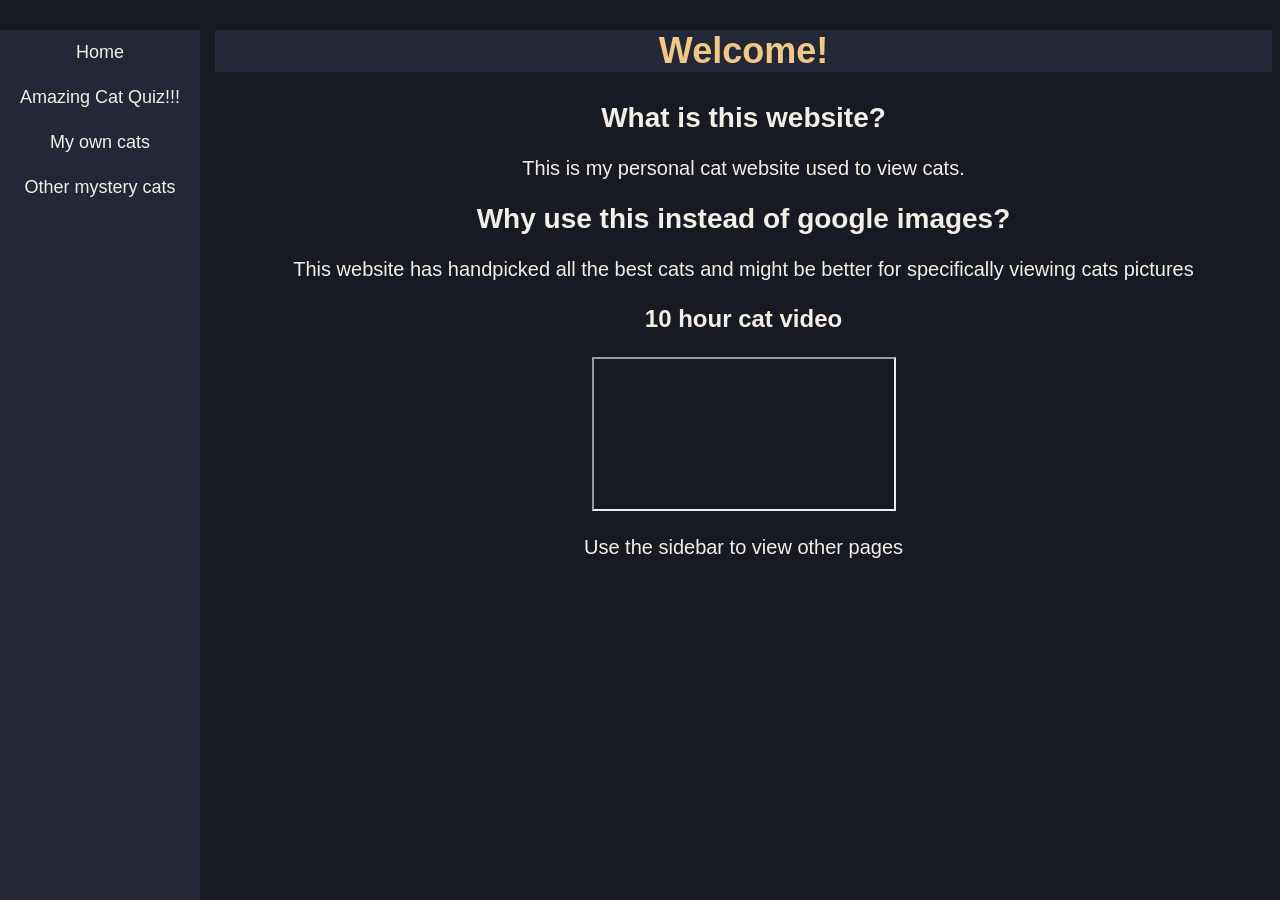
<file: index.html>
<!DOCTYPE html>
<html>
<head>
    <title>Welcome to the cat website</title>
    <link rel="icon" type="image/jpeg" href="assets/cat1.jpeg">
    <link rel="stylesheet" href="style.css">
    <meta charset="UTF-8">
</head>
    <body>
    <ul>
        <li><a href="index.html">Home</a></li> 
        <li><a href="catQuiz.html">Amazing Cat Quiz!!!</a></li>
        <li><a href="myCats.html">My own cats</a></li>
        <li><a href="otherCats.html">Other mystery cats</a></li> 

    </ul>
    <section>
        <h1>Welcome!</h1>
    </section>
        <h2> What is this website?</h2>
        <p>This is my personal cat website used to view cats.</p>
        <h2>Why use this instead of google images?</h2>
        <p>This website has handpicked all the best cats and might be better for specifically viewing cats pictures</p>
        <h3>10 hour cat video</h3>
        <iframe src="https://www.youtube.com/embed/bv3hXOCfdAw" ></iframe> 


        <p>Use the sidebar to view other pages</p>
    </body>

</html>
</file>
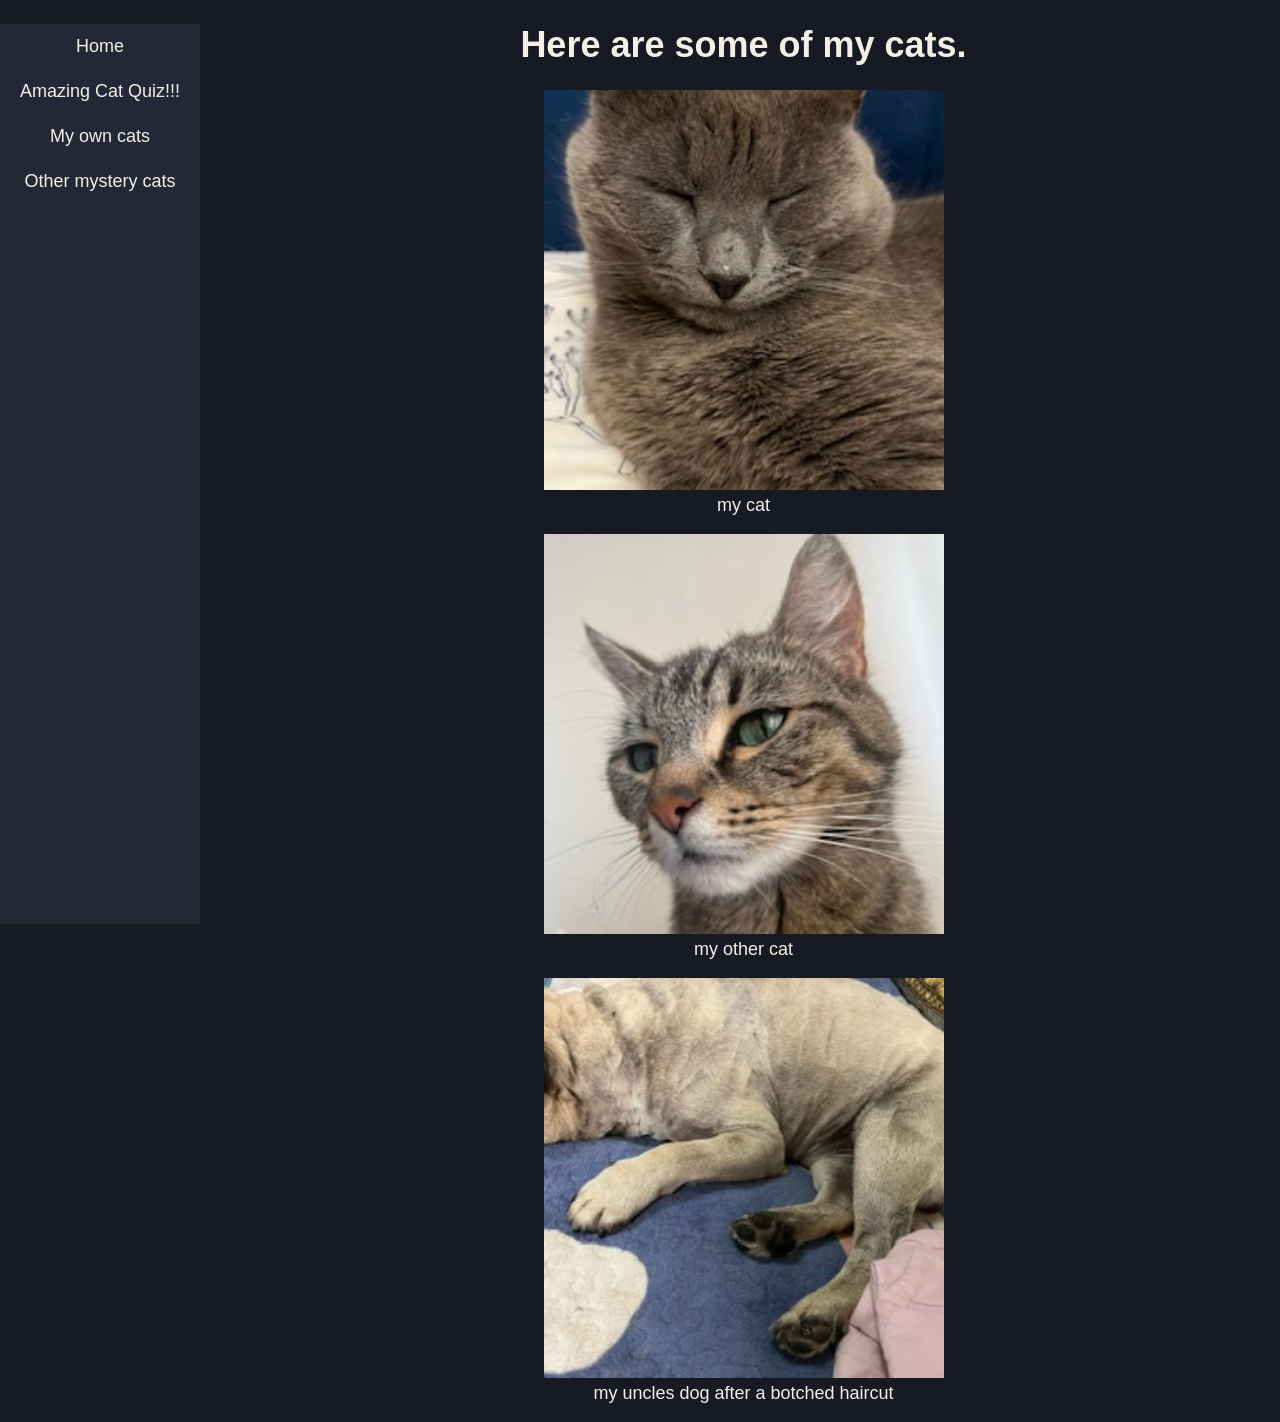
<file: myCats.html>
<!DOCTYPE html>
<html>
<head>
    <title> some of my cats</title>
    <link rel="icon" type="image/jpeg" href="https://encrypted-tbn0.gstatic.com/images?q=tbn:ANd9GcSgcmJjeUIZCKje-xDbsrZS_nz2Sl8fo-1ZF1fNppptOQ&s=10">
    <meta charset="UTF-8">
    <link rel="stylesheet" href="style.css">

</head>
    <body>
    <ul>
        <li><a href="index.html">Home</a></li> 
        <li><a href="catQuiz.html">Amazing Cat Quiz!!!</a></li>
        <li><a href="myCats.html">My own cats</a></li>
        <li><a href="otherCats.html">Other mystery cats</a></li> 
    </ul>
        <h1>Here are some of my cats.</h1>

        <figure>
        <img src="assets/cat1.jpeg">
        <figcaption>my cat</figcaption>
        </figure>

        <figure>
        <img src="assets/cat2.jpeg" >
        <figcaption>my other cat</figcaption>
        </figure>


        <figure>
        <img src="assets/dog2.jpeg">
        <figcaption>my uncles dog after a botched haircut</figcaption>
        </figure>

   
    </body>

</html>
</file>
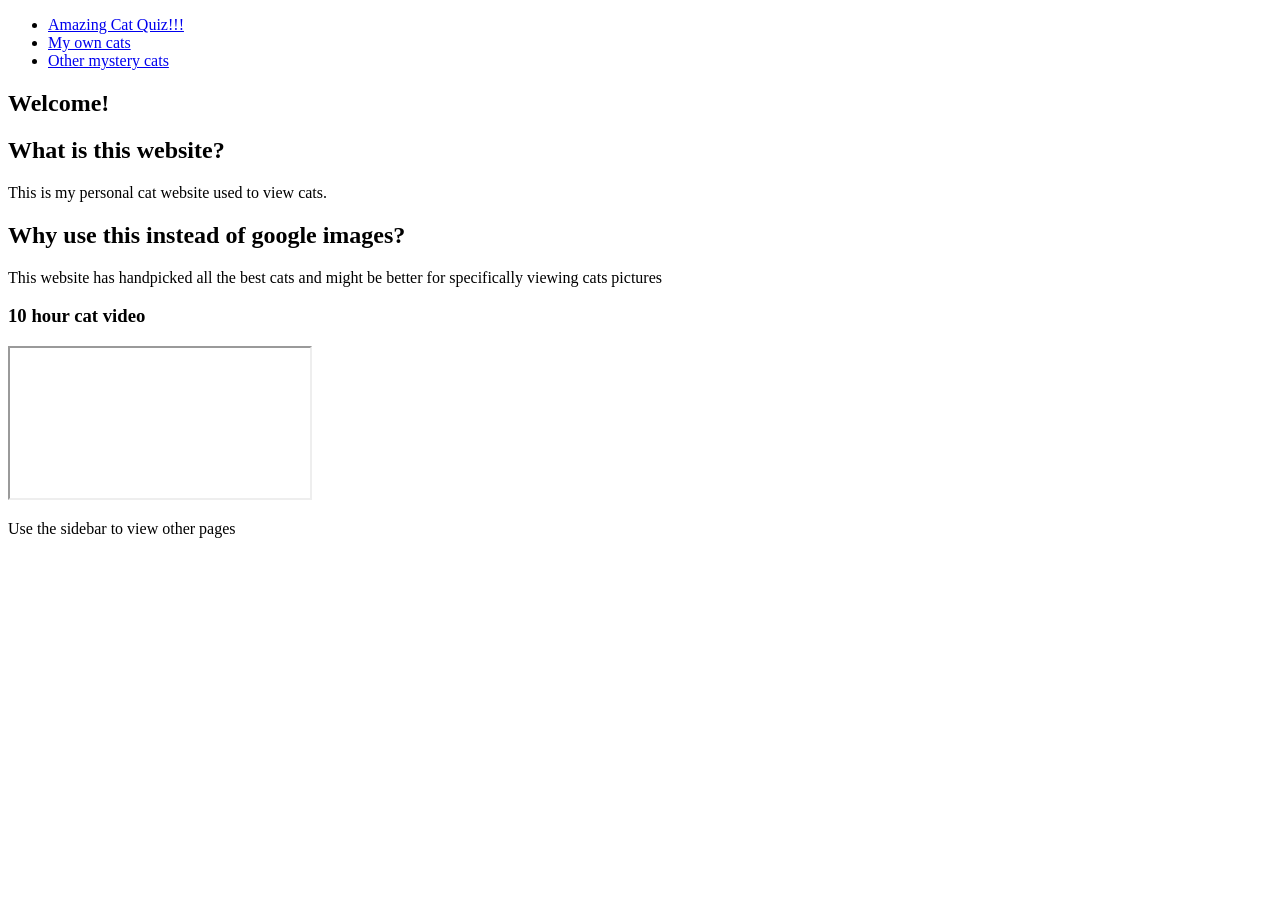
<file: welcome.html>
<!DOCTYPE html>
<html>
<head>
    <title>Welcome to the cat website</title>
    <link rel="icon" type="image/jpeg" href="assets/cat1.jpeg">
    <meta charset="UTF-8">
</head>
    <body>
    <ul>
        <li><a href="catQuiz.html">Amazing Cat Quiz!!!</a></li>
        <li><a href="myCats.html">My own cats</a></li>
        <li><a href="otherCats.html">Other mystery cats</a></li> 
    </ul>
    <section>
        <h1>Welcome!</h1>
    </section>
        <h2> What is this website?</h2>
        <p>This is my personal cat website used to view cats.</p>
        <h2>Why use this instead of google images?</h2>
        <p>This website has handpicked all the best cats and might be better for specifically viewing cats pictures</p>
        <h3>10 hour cat video</h3>
        <iframe src="https://www.youtube.com/embed/bv3hXOCfdAw" ></iframe> 


        <p>Use the sidebar to view other pages</p>
    </body>

</html>
</file>
<file: style.css>
*{
    font-family:'Trebuchet MS', Arial, sans-serif;
    font-size:18px;
}

body {
    color:#f4efe6;
    margin-left:215px;
    background-color:#171923;
    text-align:center;
}

section {
    color:#f0c987;
    background-color:#242735;
}

img{
    width:400px;
    height:400px;
    object-fit:cover;
}

h1{
    font-size:36px;
}

h2{
    font-size:28px;
}

h3{
    font-size:24px;
}

p{
    font-size:20px;
}

/* navbar */

ul {
    list-style-type:none;
    left:0;
    margin:0;
    padding:0;
    width:200px;
    background-color:#242735;
    position:fixed;
    height:100%;
}

li a {
  display:block;
  text-align:center;
  color:#f4efe6;
  padding:12px 16px;
  text-decoration:none;
  font-size:18px;
}

li a:hover {
  background-color:#3b4052;
  color:#ffffff;
}

.active {
  background-color:#5b6178;
  color:white;
}

/* quiz*/

..quizButton{
    width:150px;
    height:150px;
    border:none;
    outline:none;
    border-radius:8px;
    font-size:28px;
    color:white;
    cursor:pointer;
}
div{
    display:flex;
    flex-direction:column;
    align-items:center;
}
.A{
    background-color:#e74c3c;
}

.B{
    background-color:#3498db;
}

.C{
    background-color:#f1c40f;
}

.D{
    background-color:#2ecc71;
}
</file>
